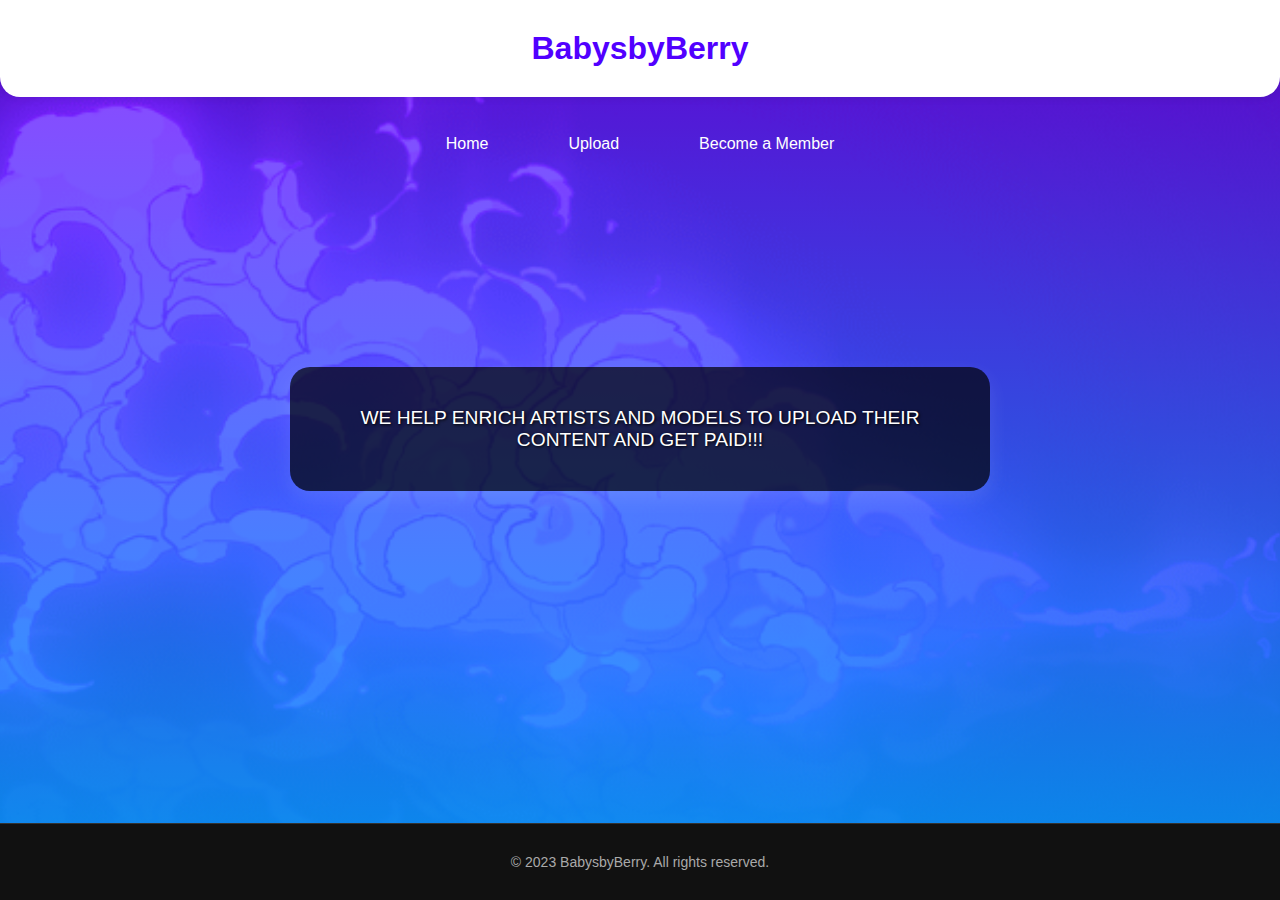
<file: index.html>
<!DOCTYPE html>
<html lang="en">
<head>
  <meta charset="UTF-8" />
  <meta name="viewport" content="width=device-width, initial-scale=1.0"/>
  <title>BabysbyBerry</title>
  <link rel="stylesheet" href="https://pyscript.net/latest/pyscript.css" />
  <script defer src="https://pyscript.net/latest/pyscript.js"></script>
  <style>
    /* Base Reset & Fonts */
    * {
      margin: 0;
      padding: 0;
      box-sizing: border-box;
      font-family: 'Poppins', sans-serif;
    }
  
    body {
      background: linear-gradient(rgba(111, 1, 255, 0.75), rgba(0, 157, 255, 0.9)), url('Cloud.gif') center/cover no-repeat;
      color: #fff;
      display: flex;
      flex-direction: column;
      min-height: 100vh;
    }
  
    header {
      background: #fff;
      text-align: center;
      padding: 30px 20px;
      border-radius: 0 0 20px 20px;
      box-shadow: 0 0 10px rgba(0,0,0,0.1);
    }
  
    header h1 {
      color: #5100ff;
      font-size: 2rem;
      font-weight: bold;
      text-shadow: 0 0 5px #fff;
    }
  
    nav {
      margin: 30px 0;
      width: 100%;
    }
  
    nav ul {
      list-style: none;
      display: flex;
      justify-content: center;
      flex-wrap: wrap;
      gap: 40px;
      padding: 0 20px;
    }
  
    nav ul li {
      position: relative;
    }
  
    nav a {
      text-decoration: none;
      color: #fff;
      font-weight: 500;
      font-size: 1rem;
      padding: 8px 0;
      display: inline-block;
      transition: color 0.3s ease;
      position: relative;
      margin: 0 20px;
    }
  
    nav a:last-child {
      margin-right: 0;
    }
  
    nav a::after {
      content: '';
      position: absolute;
      width: 0;
      height: 2px;
      bottom: 0;
      left: 0;
      background: #fff;
      box-shadow: 0 0 8px #fff, 0 0 15px #ff0000;
      transition: width 0.3s ease;
    }
  
    nav a:hover::after {
      width: 100%;
    }
  
    nav a:hover {
      color: #000;
    }
  
    .dropdown {
      position: absolute;
      top: 100%;
      left: 0;
      background: #f5f5f5;
      color: #333;
      border-radius: 10px;
      padding: 6px 0;
      display: none;
      flex-direction: column;
      box-shadow: 0 6px 12px rgba(0,0,0,0.1);
      z-index: 99;
      width: 220px;
      margin-left: -3px;
      transition: all 0.3s ease;
    }
  
    nav ul li:hover > .dropdown {
      display: flex;
    }
  
    .dropdown li a {
      color: #000000;
      padding: 10px 20px;
      text-align: left;
      transition: background 0.3s;
    }
  
    .dropdown li a:hover {
      background: #eaeaea;
    }
  
    .info-box {
      max-width: 700px;
      margin: 50px auto;
      background: rgba(0, 0, 0, 0.7);
      padding: 40px;
      border-radius: 20px;
      text-align: center;
      font-size: 1.2rem;
      font-weight: 500;
      box-shadow: 0 8px 20px rgba(255, 255, 255, 0.1);
      text-shadow: 1px 1px 3px #000;
    }
  
    footer {
      margin-top: auto;
      background-color: #111;
      padding: 30px;
      display: flex;
      justify-content: center;
      flex-wrap: wrap;
      gap: 40px;
      border-top: 1px solid #333;
      color: #aaa;
      font-size: 14px;
    }
  
    footer a {
      display: flex;
      align-items: center;
      gap: 8px;
      text-decoration: none;
      color: #aaa;
      transition: color 0.3s;
    }
  
    footer a:hover {
      color: #fff;
    }
  
    footer img {
      width: 25px;
      height: 25px;
      border-radius: 50%;
      transition: transform 0.3s;
    }
  
    footer img:hover {
      transform: scale(1.1);
    }
  
    /* Tablet (portrait) and down */
    @media (max-width: 1024px) {
      nav ul {
        margin-left: 0;
        justify-content: center;
      }
  
      nav a {
        margin: 0 15px;
      }
    }
  
    /* Phone Devices */
    @media (max-width: 768px) {
      header h1 {
        font-size: 1.5rem;
      }
  
      nav ul {
        flex-direction: column;
        align-items: center;
        gap: 20px;
      }
  
      nav ul li {
        width: 100%;
        text-align: center;
      }
  
      nav a {
        font-size: 1rem;
        margin: 0;
        display: block;
      }
  
      .dropdown {
  position: static;
  display: none;
  background: #f5f5f5;
  width: 100%;
  border-radius: 0;
  box-shadow: none;
  padding: 0;
  opacity: 0;
  pointer-events: none;
  transition: opacity 0.3s ease;
  margin-top: -40px; /* Moves the dropdown 10px up for better positioning */
}

  
      nav ul li:focus-within > .dropdown,
      nav ul li:hover > .dropdown {
        display: flex;
        opacity: 1;
        pointer-events: auto;
      }
  
      .dropdown li a {
        padding: 12px 10px;
        color: #000;
        border-top: 1px solid #ccc;
      }
  
      .info-box {
        width: 90%;
        font-size: 1rem;
        padding: 25px;
      }
  
      footer {
        flex-direction: column;
        align-items: center;
        text-align: center;
      }
  
      footer a {
        justify-content: center;
      }
    }
  
    /* Very small screens */
    @media (max-width: 480px) {
      .info-box {
        padding: 20px;
        font-size: 0.9rem;
      }
  
      nav a {
        font-size: 0.9rem;
      }
  
      header {
        padding: 15px;
      }
    }
  </style>
  
  
  
</head>
<body>

  <header>
    <h1>BabysbyBerry</h1>
  </header>

  <nav>
    <ul>
      <li>
        <a href="#">Home</a>
        <br></br>
        <br></br>
        <ul class="dropdown">
          <li><a href="About Us.html">About Us</a></li>
          <li><a href="Our Work.html">Our Work</a></li>
        </ul>
      </li>
      <li>
        <a href="#">Upload</a>
        <br></br>
        <br></br>
        <ul class="dropdown">
          <li><a href="Upload MP3 .html">Upload MP3</a></li>
          <li><a href="Upload Mp4.html">Upload MP4</a></li>
          <li><a href="Upload Article.html">Upload Article</a></li>
        </ul>
      </li>
      <li>
        <a href="#">Become a Member</a>
        <br></br>
        <br></br>
        <ul class="dropdown">
            <li><a href="https://wa.me/27614640282" target="_blank">Wallet</a></li>
            <li><a href="Terms and Conditions.html">Terms and Condition</a></li>
        </ul>
      </li>
    </ul>
  </nav>



  <br></br>
  <br></br>
  <section class="info-box">
    <p>WE HELP ENRICH ARTISTS AND MODELS TO UPLOAD THEIR CONTENT AND GET PAID!!!</p>
  </section>

  <footer>
    &copy; 2023 BabysbyBerry. All rights reserved.
  </footer>

  <script>
  function redirectToWhatsApp() {
    var phoneNumber = "27614640282";
    window.open("https://wa.me/" + phoneNumber, "_blank");
  }
</script>
</body>
</html>
</file>
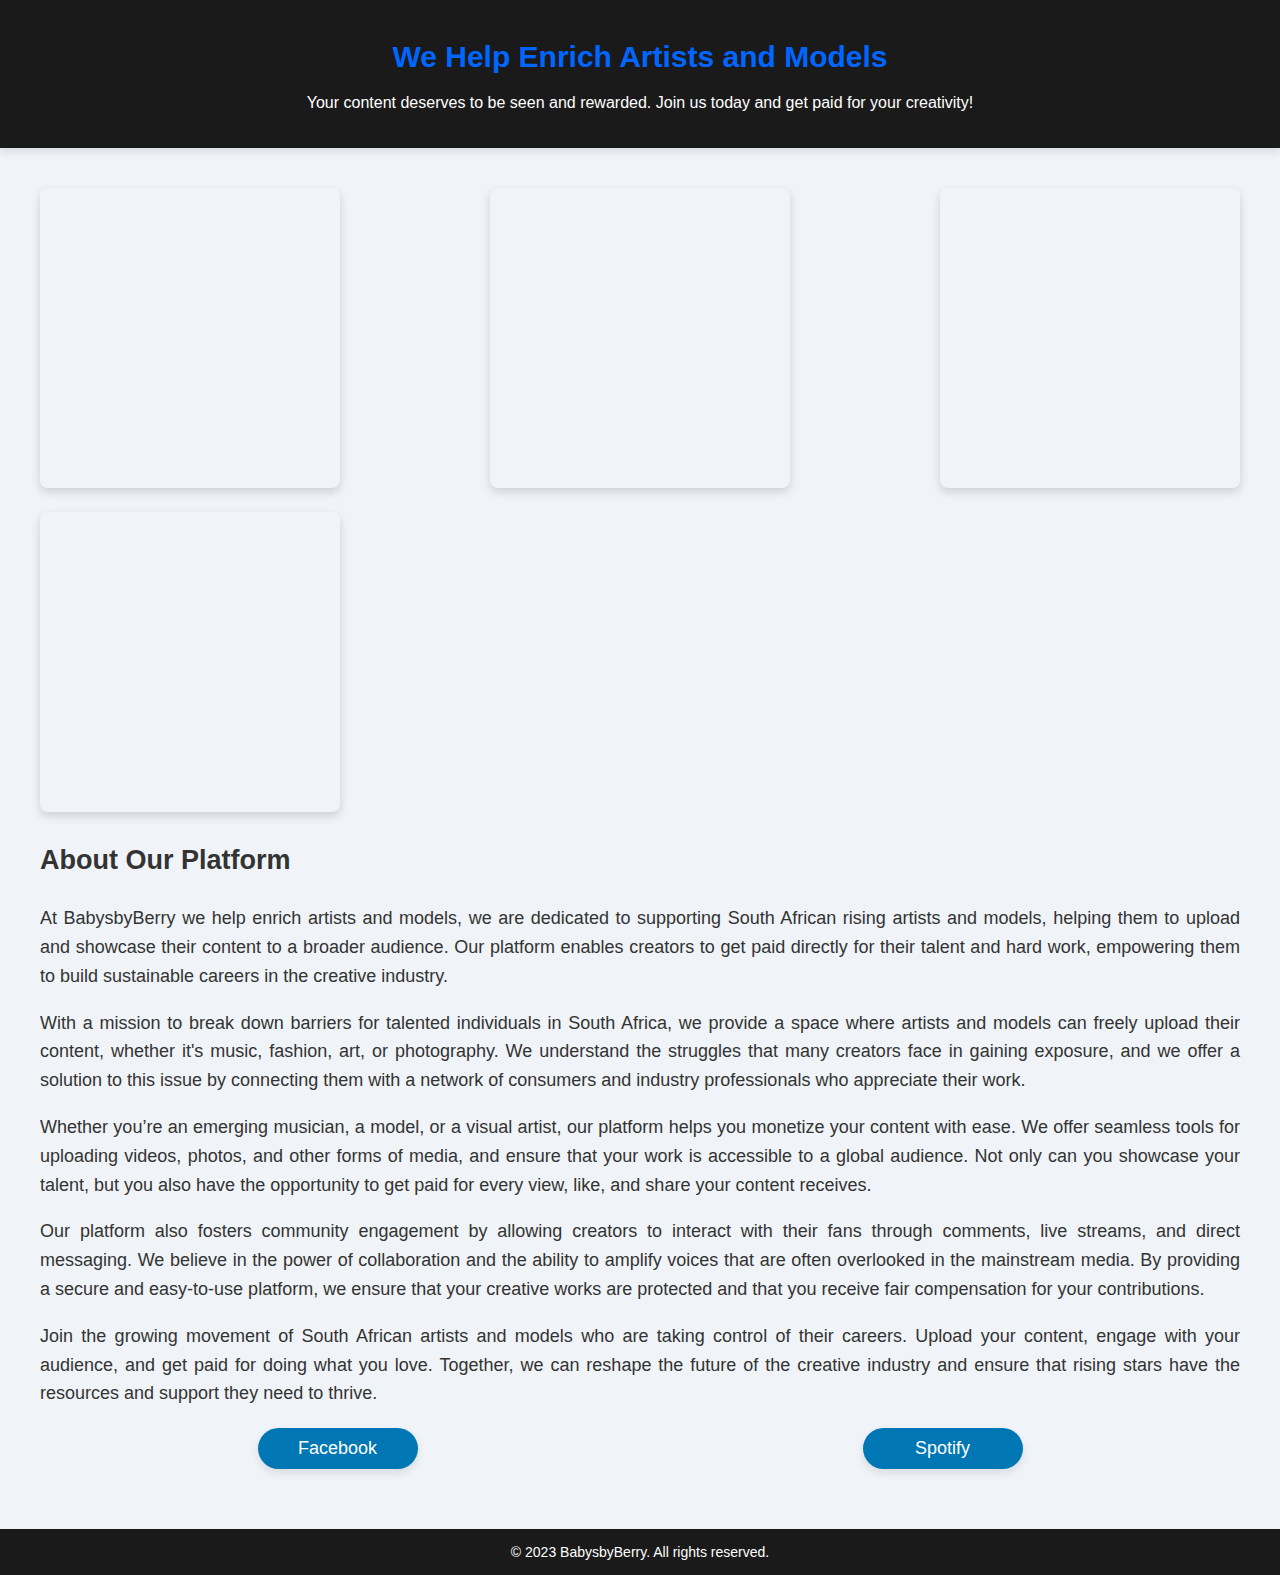
<file: Our Work.html>
<!DOCTYPE html>
<html lang="en">
<head>
    <meta charset="UTF-8">
    <meta name="viewport" content="width=device-width, initial-scale=1.0">
    <meta http-equiv="X-UA-Compatible" content="ie=edge">
    <title>Artist Platform</title>
    <style>
        body {
            font-family: 'Arial', sans-serif;
            margin: 0;
            padding: 0;
            background-color: #f0f4f8;
            color: #333;
        }

        header {
            background: #1a1a1a;
            color: #fff;
            text-align: center;
            padding: 20px 0;
            box-shadow: 0 4px 8px rgba(0, 0, 0, 0.1);
        }

        h1 {
            font-size: 30px;
            font-weight: bold;
            color: #0066ff;
        }

        .container {
            max-width: 1200px;
            margin: 20px auto;
            padding: 20px;
        }

        .content-wrapper {
            display: flex;
            flex-wrap: wrap;
            justify-content: space-between;
            gap: 20px;
        }

        .video-frame {
            width: 100%;
            max-width: 430px;
            height: 300px;
            border: none;
            border-radius: 8px;
            box-shadow: 0 4px 10px rgba(0, 0, 0, 0.15);
        }

        .info-text {
            flex: 1;
            font-size: 18px;
            line-height: 1.6;
            text-align: justify;
            margin-top: 20px;
        }

        .social-buttons {
    display: flex;
    justify-content: space-around;
    margin-top: 20px;
    flex-wrap: wrap;
    gap: 10px;
}

.social-buttons a {
    display: inline-block;
    background-color: #0077b5;
    color: #fff;
    padding: 10px 20px;
    text-decoration: none;
    font-size: 18px;
    border-radius: 50px;
    box-shadow: 0 4px 8px rgba(0, 0, 0, 0.1);
    transition: background-color 0.3s ease;
    text-align: center;
    min-width: 120px;
}

/* Hover effect */
.social-buttons a:hover {
    background-color: #005f87;
}

/* For smaller screens like phones */
@media (max-width: 600px) {
    .social-buttons {
        flex-direction: column;
        align-items: center;
    }

    .social-buttons a {
        width: 80%;
        font-size: 16px;
        padding: 12px;
    }
}

/* For medium screens like tablets/laptops */
@media (min-width: 601px) and (max-width: 1024px) {
    .social-buttons a {
        font-size: 17px;
        padding: 10px 18px;
    }
}


        footer {
            background-color: #1a1a1a;
            color: #fff;
            text-align: center;
            padding: 15px 0;
            margin-top: 40px;
            font-size: 14px;
        }

        @media (max-width: 768px) {
            .content-wrapper {
                flex-direction: column;
                align-items: center;
            }

            .video-frame {
                width: 100%;
                height: 300px;
            }

            .info-text {
                margin-top: 20px;
                text-align: center;
            }
        }

    </style>
</head>
<body>

<header>
    <h1>We Help Enrich Artists and Models</h1>
    <p>Your content deserves to be seen and rewarded. Join us today and get paid for your creativity!</p>
</header>

<div class="container">
    <div class="content-wrapper">
        <div>
            <iframe class="video-frame" src="https://www.youtube.com/embed/G71M8wtokRE" title="Fake Lifestyle by SlinK1d" allow="accelerometer; autoplay; clipboard-write; encrypted-media; gyroscope; picture-in-picture; web-share" allowfullscreen></iframe>
        </div>
        <div>
            <iframe class="video-frame" src="https://www.youtube.com/embed/lG0awq9tE1Q" title="Counterfeiting by SlinK1d" allow="accelerometer; autoplay; clipboard-write; encrypted-media; gyroscope; picture-in-picture; web-share" allowfullscreen></iframe>
        </div>
        <div>
            <iframe class="video-frame" src="https://www.youtube.com/embed/RkeZmyFlyUY" title="World Problems by SlingK1d" allow="accelerometer; autoplay; clipboard-write; encrypted-media; gyroscope; picture-in-picture; web-share" allowfullscreen></iframe>
        </div>
        <div>
            <iframe class="video-frame" src="https://www.youtube.com/embed/PxFcQlygPSA" title="Nike from Paris by Divine Disordes" allow="accelerometer; autoplay; clipboard-write; encrypted-media; gyroscope; picture-in-picture; web-share" allowfullscreen></iframe>
        </div>
    </div>

    <div class="info-text">
        <h2>About Our Platform</h2>
        <p>
            At BabysbyBerry we help enrich artists and models, we are dedicated to supporting South African rising artists and models, helping them to upload and showcase their content to a broader audience. Our platform enables creators to get paid directly for their talent and hard work, empowering them to build sustainable careers in the creative industry.
        </p>
        <p>
            With a mission to break down barriers for talented individuals in South Africa, we provide a space where artists and models can freely upload their content, whether it's music, fashion, art, or photography. We understand the struggles that many creators face in gaining exposure, and we offer a solution to this issue by connecting them with a network of consumers and industry professionals who appreciate their work.
        </p>
        <p>
            Whether you’re an emerging musician, a model, or a visual artist, our platform helps you monetize your content with ease. We offer seamless tools for uploading videos, photos, and other forms of media, and ensure that your work is accessible to a global audience. Not only can you showcase your talent, but you also have the opportunity to get paid for every view, like, and share your content receives.
        </p>
        <p>
            Our platform also fosters community engagement by allowing creators to interact with their fans through comments, live streams, and direct messaging. We believe in the power of collaboration and the ability to amplify voices that are often overlooked in the mainstream media. By providing a secure and easy-to-use platform, we ensure that your creative works are protected and that you receive fair compensation for your contributions.
        </p>
        <p>
            Join the growing movement of South African artists and models who are taking control of their careers. Upload your content, engage with your audience, and get paid for doing what you love. Together, we can reshape the future of the creative industry and ensure that rising stars have the resources and support they need to thrive.
        </p>
    </div>

    <div class="social-buttons">
        <a href="https://www.facebook.com/babysbyberry" target="_blank">Facebook</a>
        <a href="https://www.spotify.com/za-en/signup?forward_url=https%3A%2F%2Fopen.spotify.com%2Falbum%2F3YqnrsVZN7CzaZ1T2LvXfK" target="_blank">Spotify</a>
       
       
    </div>
</div>

<footer>
    &copy; 2023 BabysbyBerry. All rights reserved.
</footer>

</body>
</html>
</file>
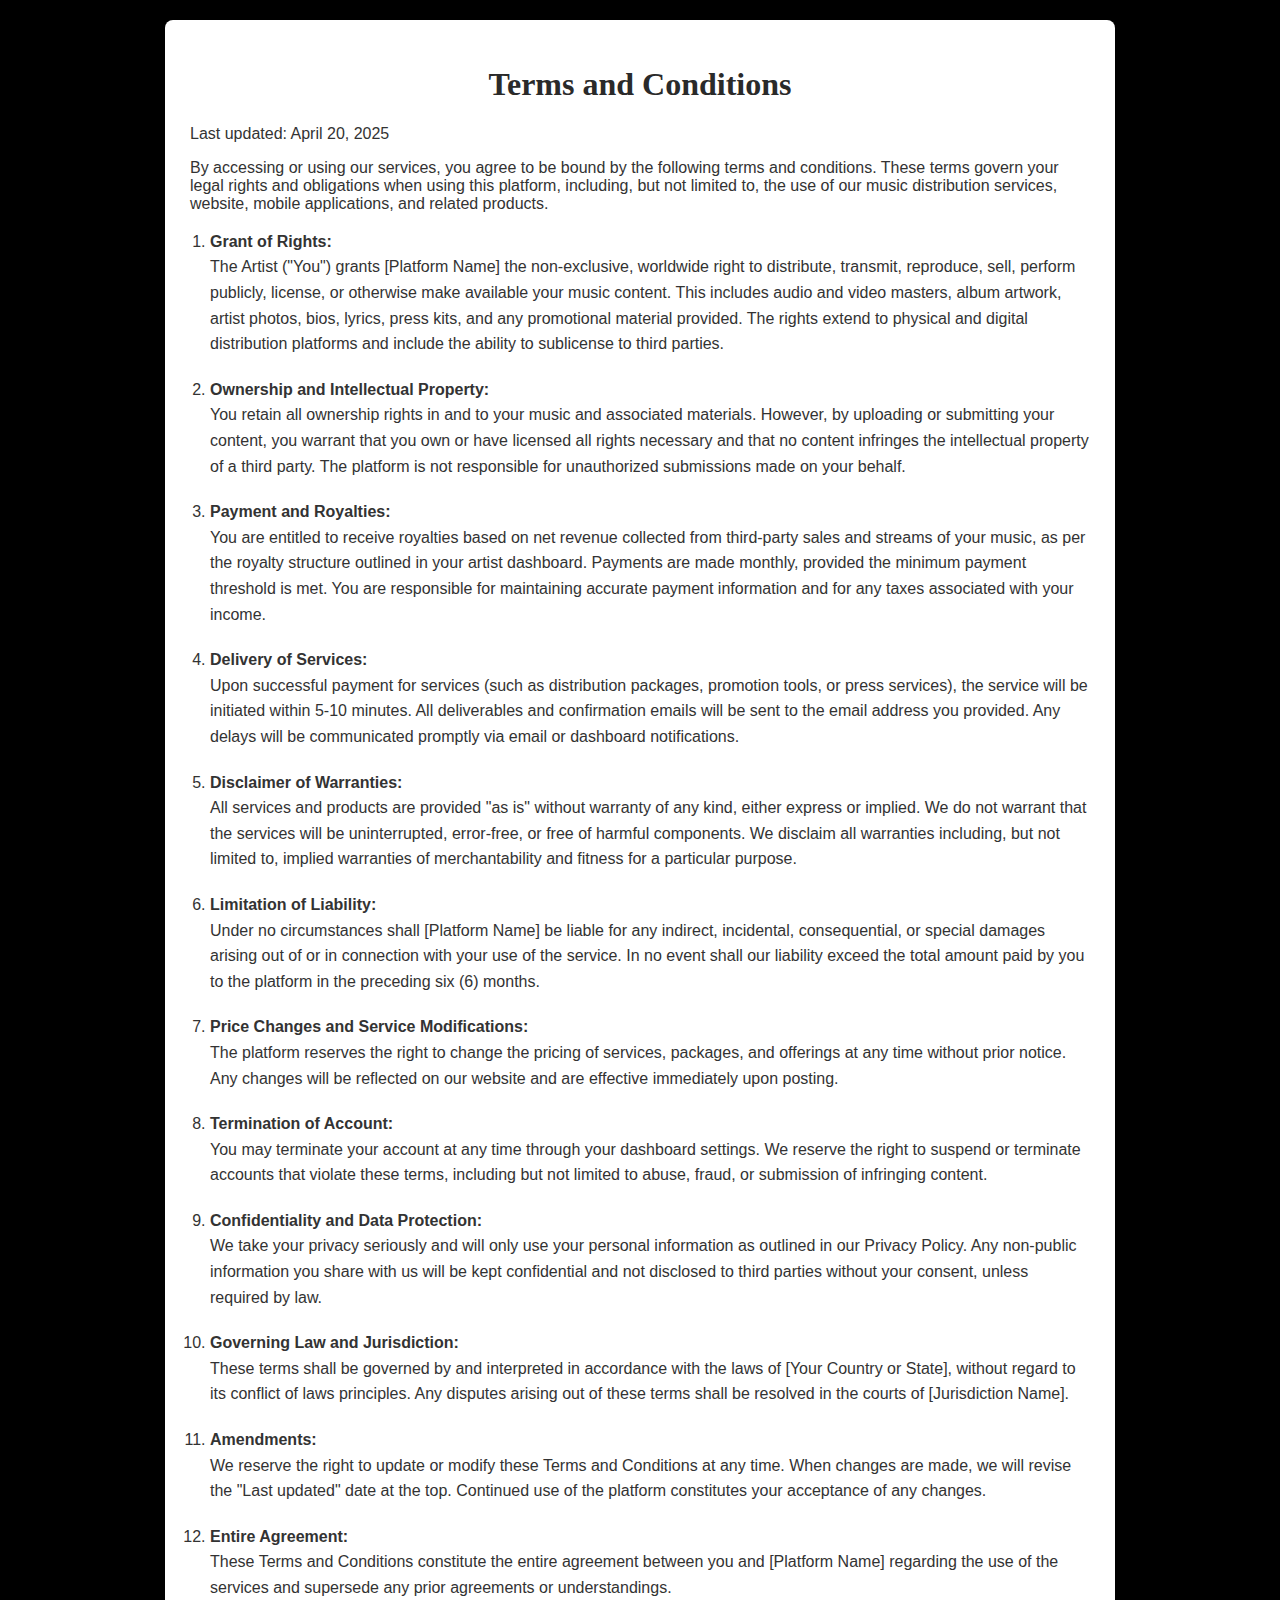
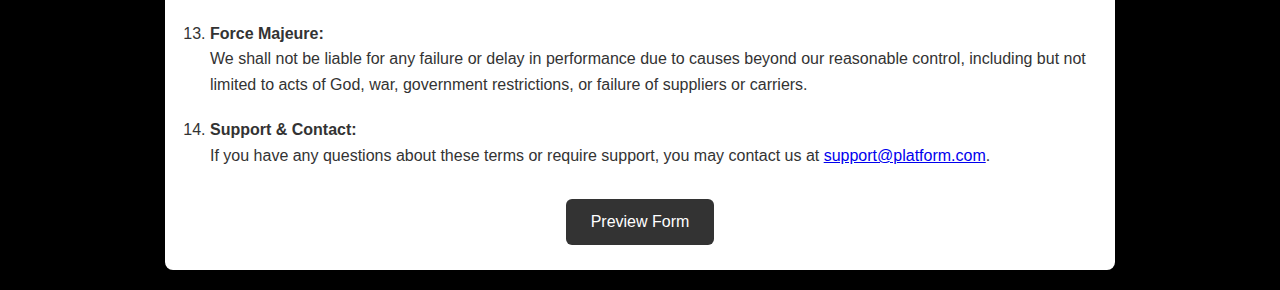
<file: Terms and Conditions.html>
<!DOCTYPE html>
<html lang="en">
<head>
  <meta charset="UTF-8">
  <meta name="viewport" content="width=device-width, initial-scale=1">
  <title>Terms and Conditions</title>
  <style>
    /* Base Styles */
    body {
      font-family: 'Segoe UI', Tahoma, Geneva, Verdana, sans-serif;
      background: #000000;
      color: #333;
      padding: 20px;
      margin: 0;
    }
  
    .container {
      max-width: 900px;
      margin: auto;
      background: white;
      padding: 30px;
      border-radius: 8px;
      box-shadow: 0px 0px 15px rgba(0, 0, 0, 0.1);
    }
  
    h1 {
      text-align: center;
      color: #2a2a2a;
      font-family: 'Modern Love Caps';
    }
  
    h2 {
      text-align: center;
      color: #2a2a2a;
    }

    ol {
      padding-left: 20px;
    }
  
    li {
      margin-bottom: 20px;
      line-height: 1.6;
    }
  
    .button-container {
      display: flex;
      justify-content: center;
      gap: 15px;
      margin-top: 30px;
      flex-wrap: wrap;
    }
  
    .btn {
      padding: 14px 25px;
      background: #333;
      color: white;
      border: none;
      border-radius: 6px;
      cursor: pointer;
      font-size: 16px;
      text-decoration: none;
      text-align: center;
      transition: background 0.3s ease, transform 0.2s ease;
      min-width: 140px;
    }
  
    .btn:hover {
      background: #555;
      transform: scale(1.03);
    }
  
    /* Phones - Portrait */
    @media (max-width: 768px), (orientation: portrait) {
      .container {
        padding: 20px;
      }
  
      .btn {
        width: 100%;
        margin-bottom: 12px;
        font-size: 18px;
      }
  
      .button-container {
        flex-direction: column;
        align-items: center;
      }
    }
  
    /* Tablets & Small Laptops - Landscape */
    @media (min-width: 70px) and (max-width: 1200px), (orientation: landscape) {
      .container {
        padding: 25px;
      }
  
      .btn {
        width: auto;
        min-width: 120px;
      }
  
      .button-container {
        flex-direction: row;
        justify-content: center;
      }
    }
  
    /* Large screens (Desktops) */
    @media (min-width: 1201px) {
      .btn {
        font-size: 16px;
      }
  
      .button-container {
        justify-content: center;
      }
    }
  </style>
  
</head>
<body>

  <div class="container">
    <h1>Terms and Conditions</h1>
    <p>Last updated: April 20, 2025</p>
    <p>By accessing or using our services, you agree to be bound by the following terms and conditions. These terms govern your legal rights and obligations when using this platform, including, but not limited to, the use of our music distribution services, website, mobile applications, and related products.</p>

    <ol>
      <li><strong>Grant of Rights:</strong><br>
      The Artist ("You") grants [Platform Name] the non-exclusive, worldwide right to distribute, transmit, reproduce, sell, perform publicly, license, or otherwise make available your music content. This includes audio and video masters, album artwork, artist photos, bios, lyrics, press kits, and any promotional material provided. The rights extend to physical and digital distribution platforms and include the ability to sublicense to third parties.</li>

      <li><strong>Ownership and Intellectual Property:</strong><br>
      You retain all ownership rights in and to your music and associated materials. However, by uploading or submitting your content, you warrant that you own or have licensed all rights necessary and that no content infringes the intellectual property of a third party. The platform is not responsible for unauthorized submissions made on your behalf.</li>

      <li><strong>Payment and Royalties:</strong><br>
      You are entitled to receive royalties based on net revenue collected from third-party sales and streams of your music, as per the royalty structure outlined in your artist dashboard. Payments are made monthly, provided the minimum payment threshold is met. You are responsible for maintaining accurate payment information and for any taxes associated with your income.</li>

      <li><strong>Delivery of Services:</strong><br>
      Upon successful payment for services (such as distribution packages, promotion tools, or press services), the service will be initiated within 5-10 minutes. All deliverables and confirmation emails will be sent to the email address you provided. Any delays will be communicated promptly via email or dashboard notifications.</li>

      <li><strong>Disclaimer of Warranties:</strong><br>
      All services and products are provided "as is" without warranty of any kind, either express or implied. We do not warrant that the services will be uninterrupted, error-free, or free of harmful components. We disclaim all warranties including, but not limited to, implied warranties of merchantability and fitness for a particular purpose.</li>

      <li><strong>Limitation of Liability:</strong><br>
      Under no circumstances shall [Platform Name] be liable for any indirect, incidental, consequential, or special damages arising out of or in connection with your use of the service. In no event shall our liability exceed the total amount paid by you to the platform in the preceding six (6) months.</li>

      <li><strong>Price Changes and Service Modifications:</strong><br>
      The platform reserves the right to change the pricing of services, packages, and offerings at any time without prior notice. Any changes will be reflected on our website and are effective immediately upon posting.</li>

      <li><strong>Termination of Account:</strong><br>
      You may terminate your account at any time through your dashboard settings. We reserve the right to suspend or terminate accounts that violate these terms, including but not limited to abuse, fraud, or submission of infringing content.</li>

      <li><strong>Confidentiality and Data Protection:</strong><br>
      We take your privacy seriously and will only use your personal information as outlined in our Privacy Policy. Any non-public information you share with us will be kept confidential and not disclosed to third parties without your consent, unless required by law.</li>

      <li><strong>Governing Law and Jurisdiction:</strong><br>
      These terms shall be governed by and interpreted in accordance with the laws of [Your Country or State], without regard to its conflict of laws principles. Any disputes arising out of these terms shall be resolved in the courts of [Jurisdiction Name].</li>

      <li><strong>Amendments:</strong><br>
      We reserve the right to update or modify these Terms and Conditions at any time. When changes are made, we will revise the "Last updated" date at the top. Continued use of the platform constitutes your acceptance of any changes.</li>

      <li><strong>Entire Agreement:</strong><br>
      These Terms and Conditions constitute the entire agreement between you and [Platform Name] regarding the use of the services and supersede any prior agreements or understandings.</li>

      <li><strong>Force Majeure:</strong><br>
      We shall not be liable for any failure or delay in performance due to causes beyond our reasonable control, including but not limited to acts of God, war, government restrictions, or failure of suppliers or carriers.</li>

      <li><strong>Support & Contact:</strong><br>
      If you have any questions about these terms or require support, you may contact us at <a href="mailto:support@platform.com">support@platform.com</a>.</li>
    </ol>

    <div class="button-container">
      <button onclick="window.print()" class="btn">Preview Form</button>
   
    </div>
  </div>

</body>
</html>
</file>
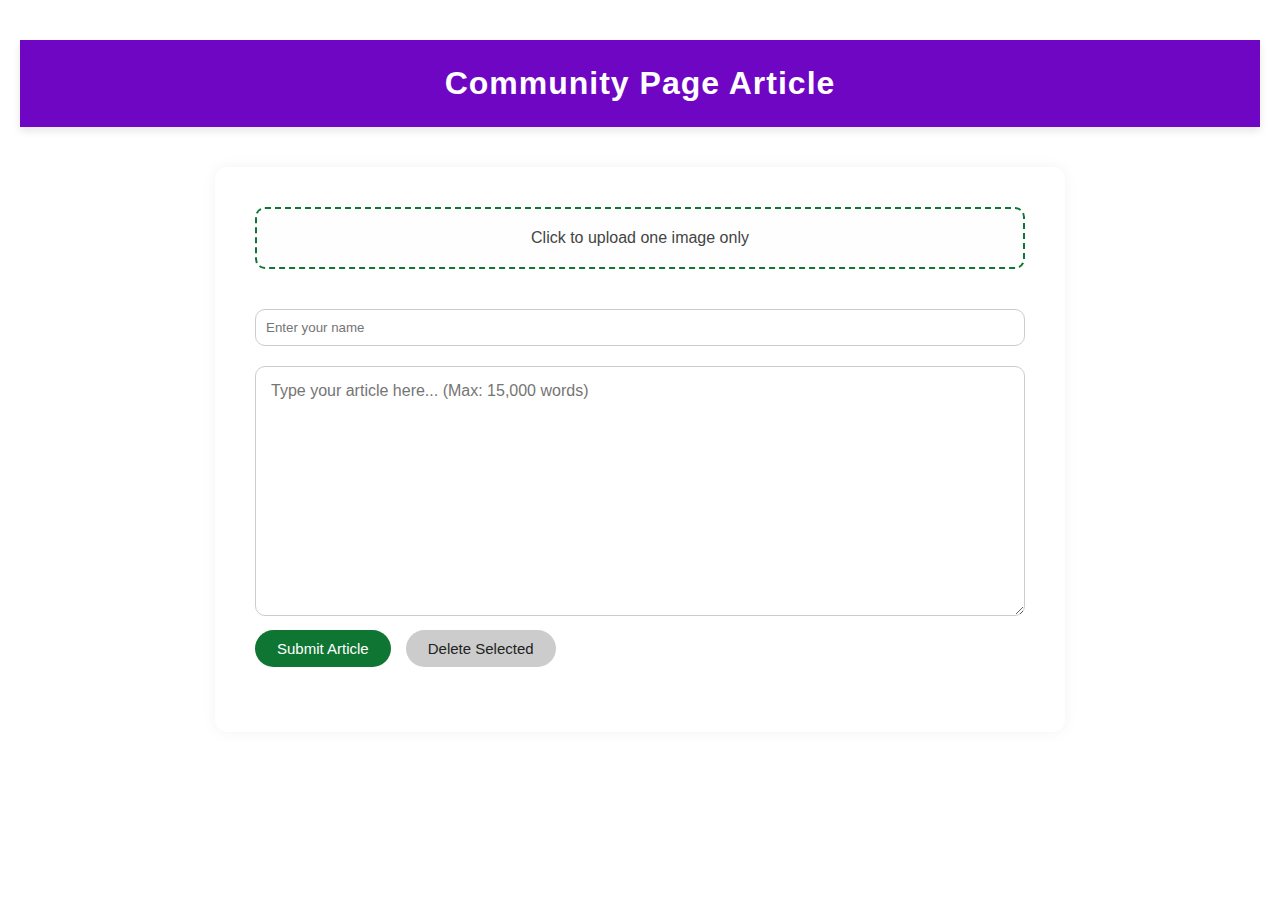
<file: Upload Article.html>
<!DOCTYPE html>
<html lang="en">
<head>
  <meta charset="UTF-8" />
  <meta name="viewport" content="width=device-width, initial-scale=1.0"/>
  <title>CITY CHRONICLES - Article Upload</title>
  <style>
    :root {
      --bg-dark: #ffffff84;
      --bg-card: #ffffff;
      --primary: #6f06c4;
      --accent: #0f7533;
      --text-color: #2f3542;
    }

    * {
      margin: 0;
      padding: 0;
      box-sizing: border-box;
      font-family: 'Segoe UI', Tahoma, Geneva, Verdana, sans-serif;
    }

    body {
      background-color: var(--bg-dark);
      color: var(--text-color);
      display: flex;
      flex-direction: column;
      align-items: center;
      padding: 40px 20px;
    }

    .banner {
      width: 100%;
      text-align: center;
      background-color: var(--primary);
      padding: 25px 0;
      margin-bottom: 40px;
      box-shadow: 0 4px 8px rgba(0,0,0,0.1);
    }

    .banner h1 {
      font-size: 32px;
      color: white;
      font-weight: 600;
      letter-spacing: 1px;
    }

    .upload-container {
      width: 100%;
      max-width: 850px;
      background-color: var(--bg-card);
      padding: 40px;
      border-radius: 12px;
      box-shadow: 0 0 15px rgba(0,0,0,0.05);
    }

    textarea {
      width: 100%;
      height: 250px;
      padding: 15px;
      font-size: 16px;
      border-radius: 10px;
      border: 1px solid #ccc;
      background-color: #fff;
      color: #333;
      resize: vertical;
      outline: none;
      margin-bottom: 10px;
    }

    .image-upload-container {
      border: 2px dashed var(--accent);
      border-radius: 10px;
      padding: 20px;
      text-align: center;
      margin-bottom: 20px;
      color: #444;
      background-color: #fefefe;
      cursor: pointer;
    }

    .uploaded-images {
      display: flex;
      flex-wrap: wrap;
      gap: 15px;
      margin-bottom: 20px;
      position: relative;
    }

    .draggable {
      max-width: 100%;
      max-height: 200px;
      border-radius: 8px;
      object-fit: contain;
      cursor: move;
      box-shadow: 0 2px 6px rgba(0, 0, 0, 0.2);
      position: relative;
    }

    .button-group {
      display: flex;
      justify-content: flex-start;
      gap: 15px;
      margin-bottom: 25px;
      flex-wrap: wrap;
    }

    .btn {
      padding: 10px 22px;
      font-size: 15px;
      border: none;
      border-radius: 25px;
      background-color: var(--accent);
      color: white;
      cursor: pointer;
      transition: background-color 0.3s ease;
    }

    .btn:hover {
      background-color: #e45a3d;
    }

    .btn.delete {
      background-color: #ccc;
      color: #222;
    }

    .btn.delete:hover {
      background-color: #ff4d4d;
      color: white;
    }

    .article-list .article-item {
      background-color: #f8f8f8;
      padding: 20px;
      border-radius: 10px;
      margin-top: 20px;
      position: relative;
      border-left: 4px solid var(--accent);
    }

    .article-item input[type="checkbox"] {
      position: absolute;
      right: 15px;
      top: 15px;
      transform: scale(1.2);
    }

    .article-content {
      display: flex;
      flex-wrap: wrap;
      gap: 20px;
    }

    .article-image {
      max-width: 250px;
      flex-shrink: 0;
    }

    .article-image img {
      width: 100%;
      border-radius: 8px;
    }

    .article-text {
      flex: 1;
      display: flex;
      flex-direction: column;
      gap: 10px;
      line-height: 1.6;
      word-wrap: break-word;
      white-space: pre-wrap;
    }

    .article-meta {
      font-size: 14px;
      color: #777;
      margin-top: 10px;
    }

    @media screen and (max-width: 600px) {
      .button-group {
        flex-direction: column;
        align-items: stretch;
      }

      .btn {
        width: 100%;
      }

      .article-content {
        flex-direction: column;
      }

      .article-image {
        max-width: 100%;
      }
    }
  </style>
</head>
<body>

  <div class="banner">
    <h1>Community Page Article</h1>
  </div>

  <div class="upload-container">
    <div class="image-upload-container" onclick="document.getElementById('image-input').click()">
      Click to upload one image only
      <input type="file" id="image-input" accept="image/*" style="display:none" onchange="handleImageUpload(event)"/>
    </div>

    <div class="uploaded-images" id="uploaded-images"></div>

    <input type="text" id="author-name" placeholder="Enter your name" style="width: 100%; padding: 10px; margin-bottom: 20px; border-radius: 10px; border: 1px solid #ccc;"/>

    <textarea id="article-input" placeholder="Type your article here... (Max: 15,000 words)" oninput="updateWordCount()"></textarea>

    <div class="button-group">
      <button class="btn" onclick="submitArticle()">Submit Article</button>
      <button class="btn delete" onclick="deleteSelectedArticles()">Delete Selected</button>
    </div>

    <div id="article-list" class="article-list"></div>
  </div>

  <script>
    const MAX_IMAGES = 1;
    let imageFiles = [];

    // Load articles from localStorage on page load
    window.onload = function() {
      const savedArticles = JSON.parse(localStorage.getItem('articles')) || [];
      savedArticles.forEach(article => {
        displayArticle(article);
      });
    };

    function handleImageUpload(event) {
      const files = Array.from(event.target.files);
      const uploadedImagesContainer = document.getElementById('uploaded-images');

      if (imageFiles.length + files.length > MAX_IMAGES) {
        alert('Only one image is allowed.');
        return;
      }

      const file = files[0];
      if (file) {
        const reader = new FileReader();
        reader.onload = e => {
          const img = document.createElement('img');
          img.src = e.target.result;
          img.className = 'draggable';
          img.draggable = true;

          img.addEventListener('dragstart', dragStart);
          img.addEventListener('dragend', dragEnd);

          uploadedImagesContainer.innerHTML = '';
          uploadedImagesContainer.appendChild(img);
          imageFiles = [file];
        };
        reader.readAsDataURL(file);
      }
    }

    let dragItem = null;

    function dragStart(e) {
      dragItem = e.target;
      e.dataTransfer.setData('text/plain', '');
    }

    function dragEnd(e) {
      const container = e.target.parentNode;
      const x = e.pageX - container.offsetLeft - e.target.width / 2;
      const y = e.pageY - container.offsetTop - e.target.height / 2;
      dragItem.style.position = 'absolute';
      dragItem.style.left = `${x}px`;
      dragItem.style.top = `${y}px`;
      dragItem = null;
    }

    function updateWordCount() {
      const text = document.getElementById('article-input').value.replace(/\n/g, ' ');
      const words = text.match(/\b\w+\b/g) || [];
      return words.length;
    }

    function submitArticle() {
      const input = document.getElementById("article-input");
      const articleText = input.value.trim();
      const wordCount = updateWordCount();
      const authorName = document.getElementById("author-name").value.trim();

      if (!authorName) {
        alert("Please enter your name.");
        return;
      }

      if (wordCount < 500) {
        alert("Your article is too short. Please write at least 500 words.");
        return;
      }

      if (wordCount > 15000) {
        alert("Maximum word limit exceeded (15,000 words). Please shorten your article.");
        return;
      }

      if (articleText === "") {
        alert("Please enter an article.");
        return;
      }

      const article = {
        text: articleText,
        author: authorName,
        image: document.getElementById('uploaded-images').querySelector('img') ? document.getElementById('uploaded-images').querySelector('img').src : null,
        timestamp: new Date().toLocaleString()
      };

      saveArticleToLocalStorage(article);
      displayArticle(article);

      // Reset form after submission
      input.value = "";
      document.getElementById('uploaded-images').innerHTML = "";
      document.getElementById('author-name').value = "";
      imageFiles = [];
    }

    function displayArticle(article) {
      const articleList = document.getElementById("article-list");
      const articleDiv = document.createElement("div");
      articleDiv.className = "article-item";

      const checkbox = document.createElement("input");
      checkbox.type = "checkbox";

      const articleContent = document.createElement("div");
      articleContent.className = "article-content";

      const imageContainer = document.createElement("div");
      imageContainer.className = "article-image";
      if (article.image) {
        const img = document.createElement("img");
        img.src = article.image;
        imageContainer.appendChild(img);
      }

      const textContainer = document.createElement("div");
      textContainer.className = "article-text";
      const paragraphs = article.text.split(/\n+/);
      paragraphs.forEach(para => {
        const p = document.createElement("p");
        p.textContent = para;
        textContainer.appendChild(p);
      });

      articleContent.appendChild(imageContainer);
      articleContent.appendChild(textContainer);
      articleDiv.appendChild(articleContent);

      const timestamp = document.createElement("div");
      timestamp.className = "article-meta";
      timestamp.textContent = `Published by ${article.author} on ${article.timestamp}`;
      articleDiv.appendChild(timestamp);
      
      articleDiv.appendChild(checkbox);
      articleList.appendChild(articleDiv);
    }

    function saveArticleToLocalStorage(article) {
      const savedArticles = JSON.parse(localStorage.getItem('articles')) || [];
      savedArticles.push(article);
      localStorage.setItem('articles', JSON.stringify(savedArticles));
    }

    function deleteSelectedArticles() {
      const articles = document.querySelectorAll(".article-item");
      articles.forEach(article => {
        const checkbox = article.querySelector("input[type='checkbox']");
        if (checkbox.checked) {
          article.remove();
          removeArticleFromLocalStorage(article);
        }
      });
    }

    function removeArticleFromLocalStorage(article) {
      const savedArticles = JSON.parse(localStorage.getItem('articles')) || [];
      const updatedArticles = savedArticles.filter(savedArticle => savedArticle.timestamp !== article.querySelector('.article-meta').textContent.split("on ")[1]);
      localStorage.setItem('articles', JSON.stringify(updatedArticles));
    }
  </script>
</body>
</html>
</file>
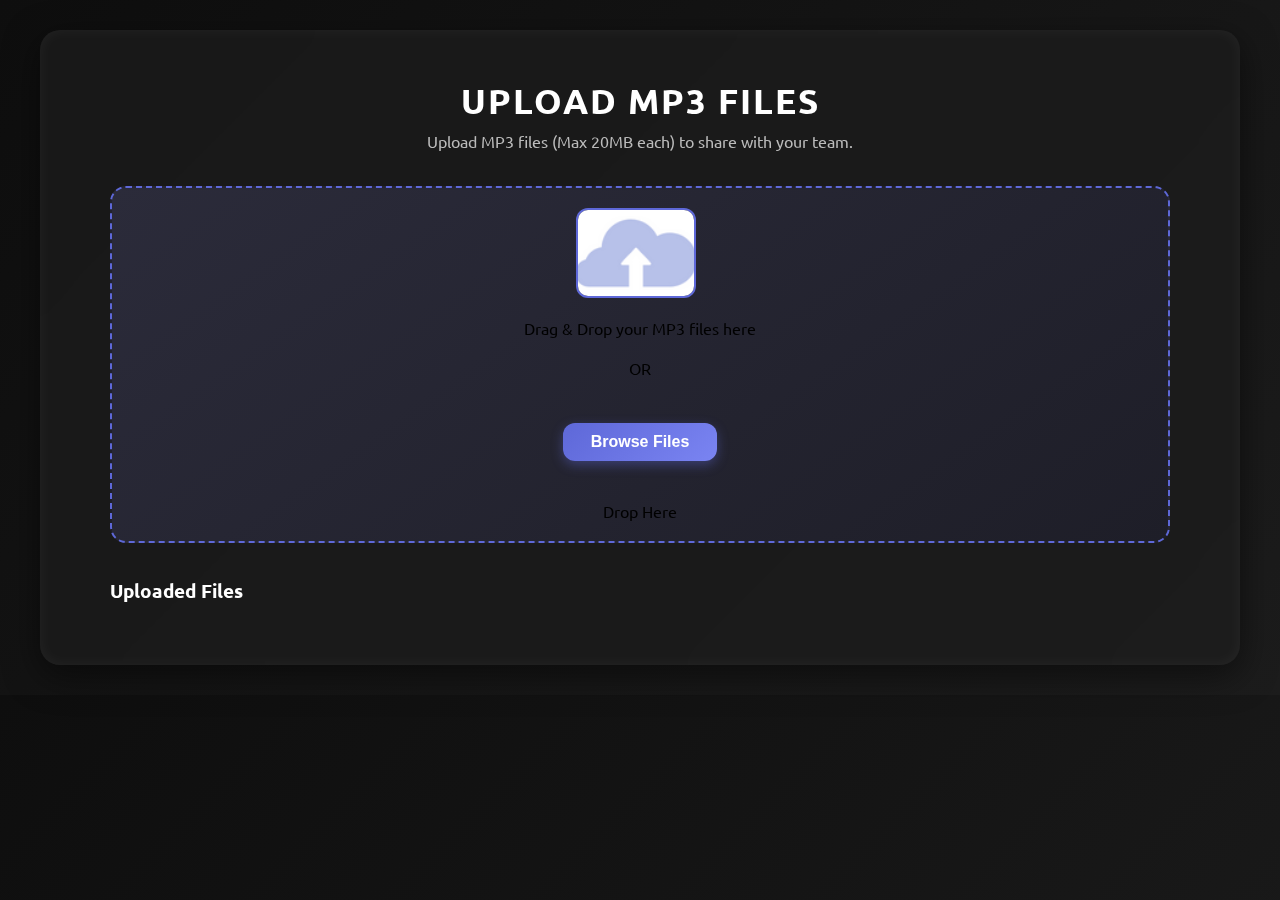
<file: Upload MP3 .html>
<!DOCTYPE html>
<html lang="en">
<head>
  <meta charset="UTF-8" />
  <meta http-equiv="X-UA-Compatible" content="IE=edge" />
  <meta name="viewport" content="width=device-width, initial-scale=1.0" />
  <title>Drag and Drop MP3 Upload</title>

  <style>
    @import url('https://fonts.googleapis.com/css2?family=Ubuntu:wght@400;500;700&display=swap');
  
    body {
      background: linear-gradient(135deg, #0e0e0e 0%, #1c1c1c 100%);
      padding: 30px;
      margin: 0;
      font-family: 'Ubuntu', sans-serif;
    }
  
    * {
      box-sizing: border-box;
    }
  
    .container {
      text-align: center;
      max-width: 1500px;
      min-height: 435px;
      margin: auto;
      border-radius: 20px;
      padding: 25px 35px;
      background: rgba(28, 28, 28, 0.7);
      backdrop-filter: blur(15px);
      box-shadow: 0 10px 35px rgba(0, 0, 0, 0.5), inset 0 0 15px rgba(255, 255, 255, 0.05);
    }
  
    @media (max-width: 768px) {
      .container {
        width: 100vw;
        padding: 15px;
        transform: translateX(-8vw);
      }
    }
  
    .header-section h1 {
      font-weight: 700;
      font-size: 2.2rem;
      text-transform: uppercase;
      color: #ffffff;
      margin-bottom: 8px;
      letter-spacing: 2px;
    }
  
    .header-section p {
      font-size: 1rem;
      color: #bbbbbb;
      margin: 0;
    }
  
    .drop-section {
      min-height: 260px;
      border: 2px dashed #5e68d8;
      background: linear-gradient(145deg, #2b2b3a, #1e1e28);
      margin: 35px;
      border-radius: 16px;
      transition: all 0.3s ease;
      position: relative;
      padding: 20px;
    }
  
    .drop-section button {
      background: linear-gradient(135deg, #5e68d8, #7a84f2);
      color: white;
      padding: 10px 28px;
      border: none;
      outline: none;
      border-radius: 12px;
      font-weight: 600;
      font-size: 1rem;
      margin-top: 25px;
      cursor: pointer;
      box-shadow: 0 4px 12px rgba(94, 104, 216, 0.4);
      transition: all 0.3s ease;
    }
  
    .drop-section button:hover {
      background: linear-gradient(145deg, #7a84f2, #5e68d8);
      transform: scale(1.06);
      box-shadow: 0 0 15px #7a84f2, 0 0 25px #a2b0ff;
    }
  
    .drop-section input {
      display: none;
    }
  
    .list-section {
      display: block;
      text-align: left;
      margin: 0 35px;
      padding-bottom: 20px;
    }
  
    .list-section .list-title {
      font-size: 1.2rem;
      color: #ffffff;
      font-weight: 600;
      margin-bottom: 15px;
    }
  
    .list {
      counter-reset: file-counter;
      padding-left: 35px;
      position: relative;
    }
  
    .list li {
      counter-increment: file-counter;
      display: flex;
      align-items: center;
      margin-bottom: 15px;
      padding: 20px 16px;
      border-radius: 5px;
      position: relative;
      transition: all 0.25s ease-in-out;
      width: 200px;
    }
  
    @media (max-width: 768px) {
      .list li {
        transform: translateX(-2vw);
        width: 150vw;
      }
    }
  
    .list li::before {
      content: counter(file-counter) ".";
      position: absolute;
      left: -30px;
      font-weight: bold;
      color: #ffffff;
      font-size: 1.1rem;
      top: 50%;
      transform: translateY(-50%);
    }
  
    .list li .col {
      flex: 1;
    }
  
    .list li .col:nth-child(1) {
      flex: 0.1;
      text-align: center;
    }
  
    .list li .col:nth-child(2) {
      flex: 0.6;
      color: #ffffff;
      font-size: 0.95rem;
    }
  
    .list li .col .name {
      display: inline-block;
      white-space: nowrap;
      overflow: hidden;
      text-overflow: ellipsis;
      max-width: 250px;
    }

    
  
    .actions {
      flex: 0.3;
      display: flex;
      justify-content: flex-end; /* Push buttons to the right */
      gap: 12px; /* space between buttons */
      margin-top: 20px;
    }
  
    @media (min-width: 768px) and (max-width: 1024px) {
      .actions {
        justify-content: flex-end;
        margin-right: 80px;
      }
    }
  
    .actions button,
    .actions a {
  background: linear-gradient(135deg, #c258c6, #9c4cc2);
  color: white;
  width: 110px;
  border: none;
  padding: 8px 0; /* Adjusted horizontal padding */
  border-radius: 20px;
  font-size: 0.85rem;
  cursor: pointer;
  transition: all 0.2s ease;
  text-decoration: none;
  box-shadow: 0 5px 10px rgba(155, 89, 182, 0.4);
  display: inline-block;
  text-align: center;
}

  
    .actions button:hover,
    .actions a:hover {
      transform: scale(1.01);
      background: linear-gradient(135deg, #a64baf, #7e34a3);
      box-shadow: 0 0 15px  #7a84f2, 0 0 25px  #7a84f2;
    }
  
    .delete-btn {
      background: linear-gradient(135deg, #ff4c4c, #c0392b);
    }
  
    .delete-btn:hover {
      background: linear-gradient(135deg, #e74c3c, #a93226);
      box-shadow: 0 0 15px #ff4c4c, 0 0 25px #c0392b;
    }
  
    .audio-preview {
      width: 100%;
      margin-top: 8px;
    }
  
    ul {
      list-style-type: none;
      padding: 0;
    }
  
    .col img {
      width: 100px;
      height: 100px;
      margin-right: 10px;
      border-radius: 12px;
      object-fit: cover;
      border: 2px solid #5e68d8;
      transition: all 0.3s ease;
    }
  
    @media (max-width: 768px) {
      .container {
        padding: 20px;
      }
  
      .header-section h1 {
        font-size: 1.6rem;
      }
  
      .header-section p {
        font-size: 0.9rem;
      }
  
      .drop-section {
        margin: 20px 10px;
        padding: 15px;
      }
  
      .drop-section .col:first-child,
      .drop-section .col:last-child {
        width: 100%;
      }
  
      .list-section {
        margin: 0 10px;
      }
  
      .list {
        padding-left: 15px;
      }
  
      .list li {
        flex-direction: column;
        align-items: flex-start;
        width: 100%;
      }
  
      .actions {
        order: 0;
        flex-direction: column;
        align-items: flex-start;
        width: 100%;
      }
  
      .audio-preview {
        order: 1;
        width: 100%;
        margin: 12px 0;
      }
    }
  
    @media (min-width: 769px) {
      .container {
        max-width: 1200px;
      }
  
      .drop-section {
        margin: 35px;
      }
  
      .list li {
        position: relative;
        flex-direction: row;
        align-items: center;
      }
  
      .audio-wrapper {
        position: relative;
        height: 60px;
        width: 10%;
      }
  
      .actions {
  display: flex;
  flex-direction: row;
  /* ditch justify-content */
  position: relative;
  left: 430px;    /* ← move right by 50px; use negative values to move left */
  margin-top: 20px;
}

  
      .audio-preview {
        width: 400%;
        order: initial;
        margin-top: 20px;
      }
    }
  
    @media (max-width: 400px) {
      .audio-wrapper {
        width: 10%;
        overflow-x: auto;
      }
  
      .audio-preview {
        order: 1;
        width: 300%;
        margin-top: 30px;
      }
    }
  </style>
</head>


<body>
  <div class="container">
    <div class="header-section">
      <h1>Upload MP3 Files</h1>
      <p>Upload MP3 files (Max 20MB each) to share with your team.</p>
    </div>
    <div class="drop-section">
      <div class="col">
        <div class="cloud-icon">
        
        </div>
        <span>
            <img src="cloud.png" alt="MP3 Icon" style="width:120px; height:90px; vertical-align:middle; margin-right:8px;">
            <br></br>
            Drag & Drop your MP3 files here
          </span>
          
        <br></br>
        <span>OR</span>
        <br></br>
        
        <button class="file-selector">Browse Files</button>
        <input
          type="file"
          class="file-selector-input"
          multiple
          style="display: none;"
        />

        <input
          type="file"
          class="file-selector-input"
          multiple
          accept=".mp3"
        />
      </div>
      <br></br>
      <div class="col">
        <div class="drop-here">Drop Here</div>
      </div>
    </div>
    <div class="list-section">
      <div class="list-title">Uploaded Files</div>
      <ul class="list"></ul>
    </div>
  </div>

  <script>
    const dropArea = document.querySelector('.drop-section');
    const listSection = document.querySelector('.list-section');
    const listContainer = document.querySelector('.list');
    const fileSelector = document.querySelector('.file-selector');
    const fileSelectorInput = document.querySelector('.file-selector-input');
  
    // IndexedDB setup
    let db;
    const DB_NAME = 'AudioUploader';
    const STORE_NAME = 'Files';
    const DB_VERSION = 1;
  
    const openDB = () => new Promise((resolve, reject) => {
      const request = indexedDB.open(DB_NAME, DB_VERSION);
      request.onerror = () => reject('DB error');
      request.onsuccess = () => {
        db = request.result;
        resolve(db);
      };
      request.onupgradeneeded = e => {
        const db = e.target.result;
        db.createObjectStore(STORE_NAME, { keyPath: 'name' });
      };
    });
  
    const saveToDB = async file => {
      const db = await openDB();
      const tx = db.transaction(STORE_NAME, 'readwrite');
      tx.objectStore(STORE_NAME).put(file);
    };
  
    const getAllFiles = async () => {
      const db = await openDB();
      return new Promise(resolve => {
        const tx = db.transaction(STORE_NAME, 'readonly');
        const req = tx.objectStore(STORE_NAME).getAll();
        req.onsuccess = () => resolve(req.result);
      });
    };
  
    const deleteFromDB = async name => {
      const db = await openDB();
      const tx = db.transaction(STORE_NAME, 'readwrite');
      tx.objectStore(STORE_NAME).delete(name);
    };
  
    // Browse button triggers input click
    fileSelector.onclick = () => fileSelectorInput.click();
  
    // Only allow MP3 files; remove camera/video/document pickers
    fileSelectorInput.setAttribute('accept', 'audio/mpeg,audio/mp3,.mp3');
  
    fileSelectorInput.onchange = () => {
      [...fileSelectorInput.files].forEach(file => {
        if (typeValidation(file) && sizeValidation(file)) {
          uploadFile(file);
        }
      });
      fileSelectorInput.value = '';
    };
  
    dropArea.ondragover = e => {
      e.preventDefault();
      dropArea.classList.add('drag-over-effect');
    };
    dropArea.ondragleave = () => dropArea.classList.remove('drag-over-effect');
    dropArea.ondrop = e => {
      e.preventDefault();
      dropArea.classList.remove('drag-over-effect');
      [...e.dataTransfer.files].forEach(file => {
        if (typeValidation(file) && sizeValidation(file)) {
          uploadFile(file);
        }
      });
    };
  
    function typeValidation(file) {
      const mime = file.type.toLowerCase();
      const name = file.name.toLowerCase();
      const isMp3Mime = mime === 'audio/mpeg' || mime === 'audio/mp3';
      const isMp3Ext = name.endsWith('.mp3');
      if (isMp3Mime || isMp3Ext) return true;
      alert(`"${file.name}" is not a valid MP3 file.`);
      return false;
    }
  
    function sizeValidation(file) {
      const maxSize = 20 * 1024 * 1024; // 20MB
      if (file.size <= maxSize) return true;
      alert(`"${file.name}" exceeds 20MB size limit.`);
      return false;
    }
  
    function uploadFile(file) {
      listSection.style.display = 'block';
      const objectURL = URL.createObjectURL(file);
  
      const li = document.createElement('li');
      li.classList.add('in-prog');
      li.innerHTML = `
        <div class="col">
          <img src="Babysbyberry.png" alt="icon" />
        </div>
        <div class="col">
          <div class="file-name">
            <div class="name">${file.name}</div>
          </div>
        </div>
        <div class="col actions">
          <button class="preview-btn">Preview</button>
          <a class="download-btn" download="${file.name}">Download</a>
          <button class="delete-btn">Delete</button>
        </div>
      `;
      listContainer.append(li);
  
      saveToDB({ name: file.name, size: file.size, blob: file });
  
      const xhr = new XMLHttpRequest();
      const form = new FormData();
      form.append('file', file);
  
      xhr.onload = () => {
        li.classList.add('complete');
        li.classList.remove('in-prog');
      };
  
      xhr.open('POST', 'sender.php', true);
      xhr.send(form);
  
      // Preview toggles into the 2nd column only
      li.querySelector('.preview-btn').onclick = () => {
        let audio = li.querySelector('audio.audio-preview');
        if (!audio) {
          audio = document.createElement('audio');
          audio.controls = true;
          audio.src = objectURL;
          audio.classList.add('audio-preview');
          li.querySelector('.col:nth-child(2)').append(audio);
        } else {
          audio.remove();
        }
      };
  
      li.querySelector('.download-btn').href = objectURL;
  
      li.querySelector('.delete-btn').onclick = async () => {
        URL.revokeObjectURL(objectURL);
        li.remove();
        await deleteFromDB(file.name);
      };
    }
  
    window.onload = async () => {
      const files = await getAllFiles();
      if (files.length > 0) listSection.style.display = 'block';
      files.forEach(fileObj => {
        const objectURL = URL.createObjectURL(fileObj.blob);
        const li = document.createElement('li');
        li.classList.add('complete');
        li.innerHTML = `
          <div class="col">
            <img src="Babysbyberry.png" alt="icon" />
          </div>
          <div class="col">
            <div class="file-name">
              <div class="name">${fileObj.name}</div>
            </div>
          </div>
          <div class="col actions">
            <button class="preview-btn">Preview</button>
            <a class="download-btn" href="${objectURL}" download="${fileObj.name}">Download</a>
            <button class="delete-btn">Delete</button>
          </div>
        `;
        listContainer.append(li);
  
        // Same stable-preview logic for persisted files
        li.querySelector('.preview-btn').onclick = () => {
          let audio = li.querySelector('audio.audio-preview');
          if (!audio) {
            audio = document.createElement('audio');
            audio.controls = true;
            audio.src = objectURL;
            audio.classList.add('audio-preview');
            li.querySelector('.col:nth-child(2)').append(audio);
          } else {
            audio.remove();
          }
        };
  
        li.querySelector('.delete-btn').onclick = async () => {
          URL.revokeObjectURL(objectURL);
          li.remove();
          await deleteFromDB(fileObj.name);
        };
      });
    };
  </script>
  
</body>
</html>
</file>
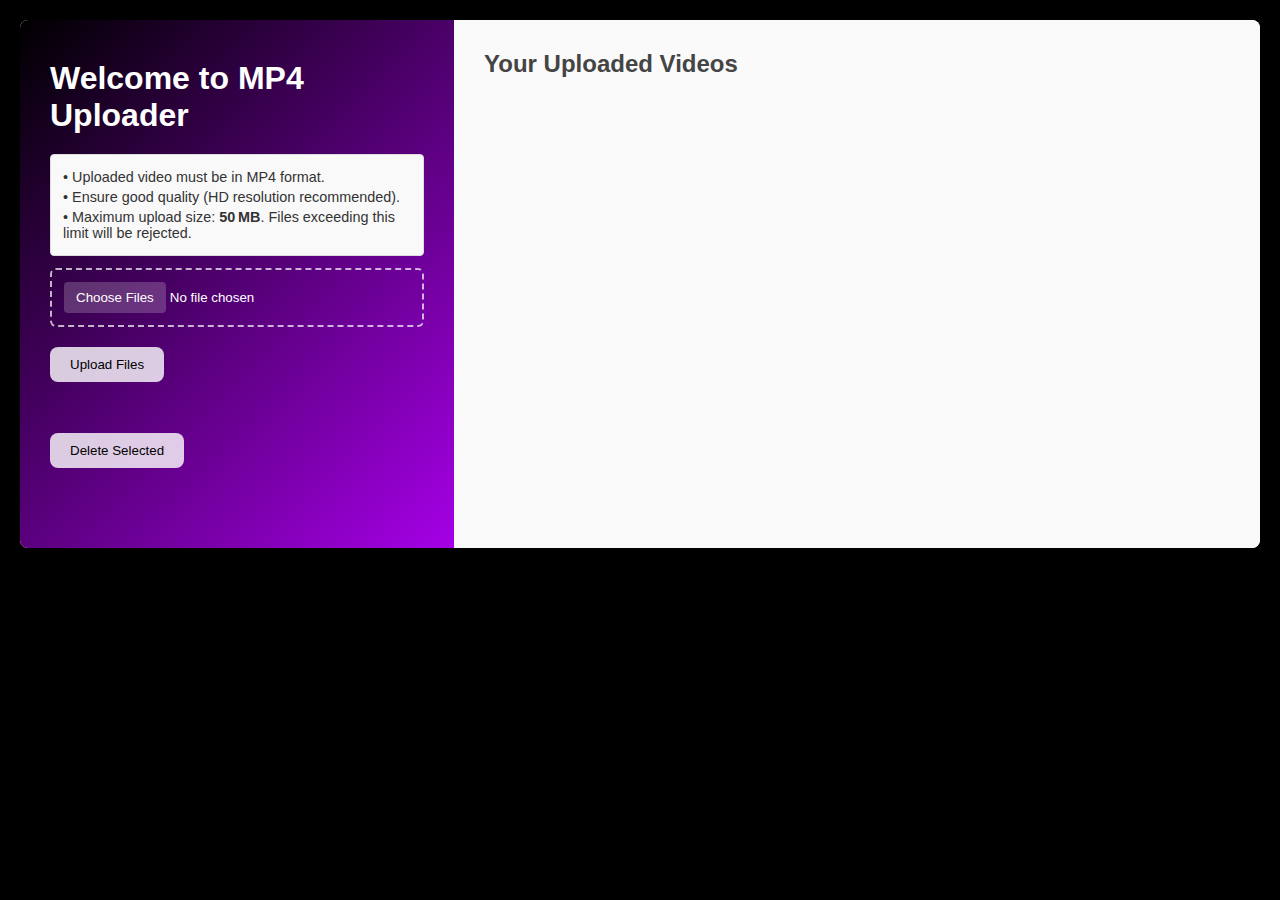
<file: Upload Mp4.html>
<!DOCTYPE html>
<html lang="en">
<head>
  <meta charset="UTF-8" />
  <meta name="viewport" content="width=device-width, initial-scale=1.0"/>
  <title>Split‑Screen MP4 Uploader</title>
  <style>
    * { box-sizing: border-box; margin: 0; padding: 0; }

    body {
      font-family: 'Segoe UI', Tahoma, Geneva, Verdana, sans-serif;
      background: #000000;
      display: flex;
      justify-content: center;
      align-items: flex-start;
      min-height: 100vh;
      padding: 20px;
    }

    .devices {
      display: flex;
      flex-wrap: wrap;
      justify-content: center;
      gap: 40px;
      padding: 40px;
      background: #ececec;
    }

    .device {
      border: 12px solid #333;
      border-radius: 12px;
      overflow: hidden;
      box-shadow: 0 8px 24px rgba(0,0,0,0.2);
      background: #000;
    }

    .device .screen {
      width: 100%;
      height: 100%;
      background: #fff;
    }

    .phone {
      width: 360px;
      height: 640px;
    }

    .laptop {
      width: 1024px;
      height: 630px;
    }

    .split-container {
      display: flex;
      width: 100%;
      height: 100%;
      box-shadow: 0 4px 12px rgba(0,0,0,0.1);
      border-radius: 8px;
      overflow: hidden;
      background: #fff;
      flex-direction: row;
    }

    .side-left {
      flex: 0 0 35%;
      background: linear-gradient(135deg, #000000, #a500e6);
      color: #fff;
      padding: 40px 30px;
      display: flex;
      flex-direction: column;
      align-items: flex-start;
    }

    .side-left h1 {
      font-size: 2rem;
      margin-bottom: 20px;
    }

    .instructions {
      background: #f9f9f9;
      border: 1px solid #ddd;
      border-radius: 4px;
      padding: 10px 12px;
      margin-bottom: 12px;
      font-size: 0.9rem;
      color: #333;
    }

    .instructions p {
      margin: 4px 0;
    }

    .side-left input[type="file"] {
      width: 100%;
      padding: 12px;
      border: 2px dashed rgba(255,255,255,0.7);
      border-radius: 6px;
      background: transparent;
      color: #fff;
      margin-bottom: 20px;
      cursor: pointer;
    }

    .side-left input[type="file"]::-webkit-file-upload-button {
      background: rgba(255,255,255,0.2);
      border: none;
      padding: 8px 12px;
      border-radius: 4px;
      color: #fff;
      cursor: pointer;
    }

    .side-left .btn {
      background: rgba(255, 255, 255, 0.8);
      color: #000;
      border: none;
      padding: 10px 20px;
      border-radius: 8px;
      cursor: pointer;
      margin-bottom: 15px;
      font-weight: 500;
      transition: background 0.3s ease, transform 0.3s ease, box-shadow 0.3s ease;
    }

    .side-left .btn:hover {
      background: #ffffff;
      transform: scale(1.05);
      box-shadow: 0 4px 15px rgba(0, 0, 0, 0.15);
    }

    .side-left .loader {
      border: 4px solid rgba(255,255,255,0.3);
      border-top: 4px solid #fff;
      width: 30px;
      height: 30px;
      border-radius: 50%;
      animation: spin 1s linear infinite;
      margin: 10px auto;
      display: none;
    }

    .side-left .preview {
      flex: 1;
      width: 100%;
      margin-top: 10px;
      overflow-y: auto;
    }

    .side-left .preview .file-preview {
      padding: 8px;
      border-bottom: 1px solid rgba(255,255,255,0.3);
      font-size: 0.95rem;
    }

    .side-left .message {
      margin-top: 15px;
      font-size: 0.95rem;
      color: #e0ffe0;
    }

    .side-right {
      flex: 1;
      padding: 30px;
      background: #fafafa;
      overflow-y: auto;
    }

    .side-right h2 {
      margin-bottom: 20px;
      color: #444;
      font-size: 1.5rem;
    }

    .video-list {
      display: flex;
      flex-direction: column;
      gap: 0;
      overflow-y: auto;
      max-height: 80vh;
      padding: 10px;
    }

    .video-item {
      background: #fff;
      border-radius: 6px;
      padding: 16px;
      display: flex;
      flex-direction: column;
      align-items: center;
      position: relative;
      cursor: pointer;
    }

    .video-item:not(:last-child)::after {
      content: "";
      position: absolute;
      bottom: -1px;
      left: 8px;
      right: 8px;
      height: 1px;
      background: #ddd;
    }

    .video-item video {
      max-width: 100%;
      height: 500px;
      border-radius: 4px;
      margin-bottom: 12px;
      object-fit: contain;
    }

    .video-item a.download-btn {
      background: #2196F3;
      color: #fff;
      padding: 8px 14px;
      border-radius: 20px;
      text-decoration: none;
      font-size: 0.9rem;
      transition: transform 0.2s ease, box-shadow 0.2s ease, backdrop-filter 0.2s ease;
      backdrop-filter: blur(0);
      margin-top: 8px;
    }

    .video-item a.download-btn:hover {
      transform: scale(1.1);
      box-shadow: 0 0 12px rgba(33,150,243,0.7);
      backdrop-filter: blur(4px);
    }

    .video-overlay {
      display: none;
      position: fixed;
      top: 0;
      left: 0;
      width: 100vw;
      height: 100vh;
      background: rgba(0,0,0,0.85);
      align-items: center;
      justify-content: center;
      z-index: 10000;
    }

    .video-overlay.active {
      display: flex;
    }

    .video-overlay video {
      max-width: 100%;
      max-height: 100%;
      border-radius: 6px;
    }

    @keyframes spin {
      0% { transform: rotate(0deg); }
      100% { transform: rotate(360deg); }
    }

    @media (max-width: 600px) {
      .split-container {
        flex-direction: column;
      }

      .side-left {
        width: 100%;
        padding: 20px;
        align-items: center;
        text-align: center;
      }

      .side-right {
        width: 100%;
        padding: 20px;
      }

      .video-item a.download-btn {
        padding: 6px 10px;
      }

      .video-item {
        padding: 12px;
      }
    }
  </style>
  
</head>
<body>

  <div class="split-container">
  <!-- LEFT PANEL -->
<div class="side-left">
  <h1>Welcome to MP4 Uploader</h1>

  <!-- Upload Instructions -->
  <div class="instructions">
    <p>• Uploaded video must be in MP4 format.</p>
    <p>• Ensure good quality (HD resolution recommended).</p>
    <p>• Maximum upload size: <strong>50 MB</strong>. Files exceeding this limit will be rejected.</p>
  </div>

  <input
    type="file"
    id="video-upload"
    accept="video/mp4"
    multiple
    onchange="handleFile(event)"
  />

  <div id="loader" class="loader"></div>

  <button class="btn" onclick="uploadVideos()">Upload Files</button>
  <br></br>
  <button class="btn" onclick="deleteSelected()">Delete Selected</button>

  <div id="loader"></div>
  <div id="message"></div>

  <div id="preview" class="preview"></div>
  <p id="message" class="message"></p>
</div>

    <!-- RIGHT PANEL -->
    <div class="side-right">
      <h2>Your Uploaded Videos</h2>
      <div id="video-list" class="video-list"></div>
    </div>
  </div>

  <script>
    // IndexedDB setup
    let db;
    const DB_NAME    = 'VideoUploader';
    const STORE_NAME = 'Videos';
    const DB_VERSION = 1;
  
    function openDB() {
      return new Promise((resolve, reject) => {
        const request = indexedDB.open(DB_NAME, DB_VERSION);
        request.onerror = () => reject('DB error');
        request.onsuccess = () => {
          db = request.result;
          resolve(db);
        };
        request.onupgradeneeded = e => {
          const _db = e.target.result;
          _db.createObjectStore(STORE_NAME, { keyPath: 'name' });
        };
      });
    }
  
    async function saveToDB(file) {
      const _db = await openDB();
      const tx = _db.transaction(STORE_NAME, 'readwrite');
      tx.objectStore(STORE_NAME).put({ name: file.name, blob: file });
    }
  
    async function getAllFiles() {
      const _db = await openDB();
      return new Promise(resolve => {
        const tx      = _db.transaction(STORE_NAME, 'readonly');
        const request = tx.objectStore(STORE_NAME).getAll();
        request.onsuccess = () => resolve(request.result);
      });
    }
  
    async function deleteFromDB(name) {
      const _db = await openDB();
      const tx = _db.transaction(STORE_NAME, 'readwrite');
      tx.objectStore(STORE_NAME).delete(name);
    }
  
    // in-memory list
    let uploadedFiles = [];
  
    function isValidVideo(file) {
      return file && file.type === 'video/mp4';
    }
  
    function handleFile(event) {
      const files   = event.target.files;
      const preview = document.getElementById('preview');
      preview.innerHTML = '';
  
      if (files.length + uploadedFiles.length > 10) {
        alert('You can only upload a maximum of 10 files.');
        event.target.value = '';
        return;
      }
  
      Array.from(files).forEach(file => {
        if (!isValidVideo(file)) {
          alert('Please select a valid MP4 file.');
        } else if (file.size > 50 * 1024 * 1024) {
          alert(`${file.name} is larger than 50 MB and will be skipped.`);
        } else {
          const div = document.createElement('div');
          div.classList.add('file-preview');
          div.textContent = `Preview: ${file.name}`;
          preview.appendChild(div);
        }
      });
    }
  
    function renderList() {
      const list = document.getElementById('video-list');
      list.innerHTML = '';
      uploadedFiles.forEach((item, idx) => {
        const div = document.createElement('div');
        div.className = 'video-item';
  
        const cb = document.createElement('input');
        cb.type = 'checkbox';
        cb.dataset.index = idx;
  
        const span = document.createElement('span');
        span.textContent = item.file.name;
  
        const vid = document.createElement('video');
        vid.src = item.videoSrc;
        vid.controls = true;
        vid.addEventListener('loadedmetadata', () => {
          if (vid.videoWidth > vid.videoHeight) {
            vid.classList.add('landscape-video');
          }
        });
  
        const dl = document.createElement('a');
        dl.href = item.videoSrc;
        dl.download = item.file.name;
        dl.className = 'download-btn';
        dl.textContent = 'Download';
  
        div.append(cb, span, vid, dl);
        list.appendChild(div);
      });
    }
  
    // --- NEW: resolution validator ---
    function validateResolution(file) {
      return new Promise(resolve => {
        const tmp = document.createElement('video');
        tmp.preload = 'metadata';
        tmp.onloadedmetadata = () => {
          URL.revokeObjectURL(tmp.src);
          const h = tmp.videoHeight;
          // allow 720p up to 4K (2160p)
          resolve(h >= 720 && h <= 2160);
        };
        tmp.onerror = () => resolve(false);
        tmp.src = URL.createObjectURL(file);
      });
    }
  
    async function uploadVideos() {
      const input   = document.getElementById('video-upload');
      const files   = Array.from(input.files);
      const loader  = document.getElementById('loader');
      const message = document.getElementById('message');
  
      if (!files.length) {
        alert('Please select at least one file to upload.');
        return;
      }
  
      loader.style.display = 'block';
      message.textContent = '';
  
      for (let i = 0; i < files.length; i++) {
        const file = files[i];
  
        if (!isValidVideo(file)) continue;
        if (file.size > 50 * 1024 * 1024) continue;
  
        // validate resolution before uploading
        const ok = await validateResolution(file);
        if (!ok) {
          alert(`${file.name} resolution must be between 720p and 4K. Upload skipped.`);
          continue;
        }
  
        // simulate progressive delay
        await new Promise(res => setTimeout(res, 800 * i));
  
        const src = URL.createObjectURL(file);
        uploadedFiles.push({ file, videoSrc: src });
        await saveToDB(file);
        renderList();
      }
  
      loader.style.display = 'none';
      message.textContent = 'Files uploaded successfully!';
      input.value = '';
      document.getElementById('preview').innerHTML = '';
    }
  
    async function deleteSelected() {
      const boxes = document.querySelectorAll('.video-item input:checked');
      if (!boxes.length) {
        alert('No files selected for deletion.');
        return;
      }
      const toRemove = Array.from(boxes)
        .map(cb => +cb.dataset.index)
        .sort((a,b) => b-a);
      for (let idx of toRemove) {
        const rem = uploadedFiles.splice(idx,1)[0];
        await deleteFromDB(rem.file.name);
      }
      renderList();
      alert(`${toRemove.length} video(s) deleted successfully.`);
    }
  
    // on load
    window.onload = async () => {
      const files = await getAllFiles();
      uploadedFiles = files.map(obj => ({
        file:     obj.blob,
        videoSrc: URL.createObjectURL(obj.blob),
      }));
      renderList();
    };
  </script>
  

</body>
</html>
</file>
